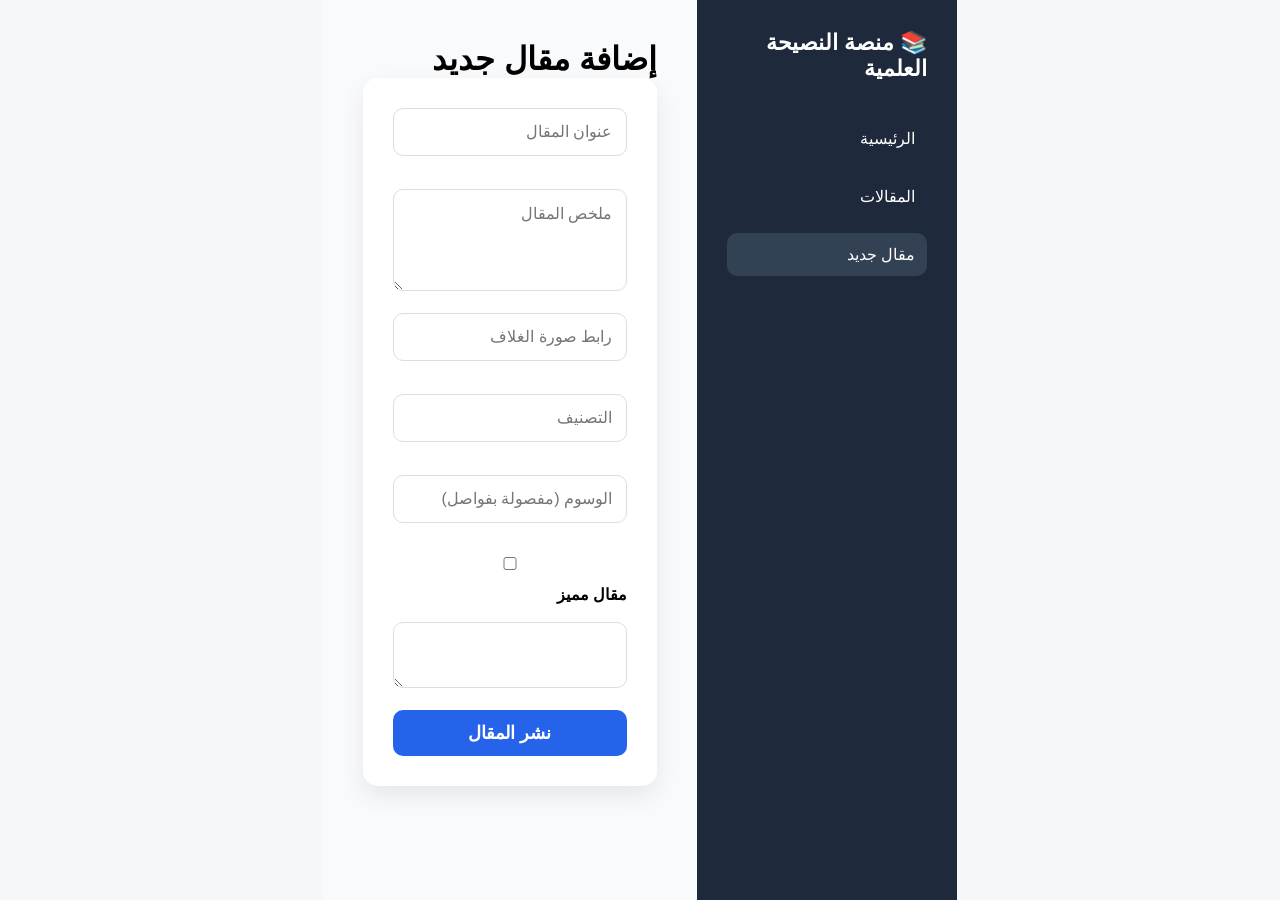
<file: admin/new-article.html>
<!DOCTYPE html>
<html lang="ar" dir="rtl">

<head>

<meta charset="UTF-8">

<meta name="viewport" content="width=device-width, initial-scale=1.0">

<title>مقال جديد</title>

<link rel="stylesheet" href="css/admin.css">

<link rel="stylesheet"
href="https://cdnjs.cloudflare.com/ajax/libs/font-awesome/6.6.0/css/all.min.css">

<script src="https://cdn.tiny.cloud/1/no-api-key/tinymce/7/tinymce.min.js"></script>

</head>

<body>

<div class="dashboard">

<aside class="sidebar">

<h2>📚 منصة النصيحة العلمية</h2>

<a href="index.html">الرئيسية</a>

<a href="articles.html">المقالات</a>

<a class="active" href="new-article.html">

مقال جديد

</a>

</aside>

<main class="content">

<h1>إضافة مقال جديد</h1>

<form id="articleForm">

<input
id="title"
type="text"
placeholder="عنوان المقال"
required>

<br><br>

<textarea
id="summary"
placeholder="ملخص المقال"
rows="4"></textarea>

<br><br>

<input
id="image"
type="text"
placeholder="رابط صورة الغلاف">

<br><br>

<input
id="category"
type="text"
placeholder="التصنيف">

<br><br>

<input
id="tags"
type="text"
placeholder="الوسوم (مفصولة بفواصل)">

<br><br>

<label>

<input
id="featured"
type="checkbox">

مقال مميز

</label>

<br><br>

<textarea id="editor"></textarea>

<br><br>

<button class="btn">

نشر المقال

</button>

</form>

</main>

</div>

<script type="module" src="js/editor.js"></script>

</body>

</html>
</file>
<file: admin/css/admin.css>
*{

margin:0;

padding:0;

box-sizing:border-box;

font-family:"Cairo",sans-serif;

}

body{

background:#f5f7fb;

display:flex;

justify-content:center;

align-items:center;

height:100vh;

}

.login-card{

background:white;

padding:40px;

width:420px;

border-radius:20px;

box-shadow:0 15px 40px rgba(0,0,0,.1);

}

.login-card h1{

text-align:center;

margin-bottom:10px;

color:#2563eb;

}

.login-card p{

text-align:center;

margin-bottom:30px;

color:#666;

}

input{

width:100%;

padding:15px;

margin-bottom:15px;

border:1px solid #ddd;

border-radius:10px;

font-size:16px;

}

button{

width:100%;

padding:15px;

background:#2563eb;

border:none;

color:white;

font-size:18px;

border-radius:10px;

cursor:pointer;

transition:.3s;

}

button:hover{

background:#1d4ed8;

}

#errorMessage{

margin-top:15px;

color:red;

text-align:center;

}
.dashboard{

display:flex;

min-height:100vh;

}

.sidebar{

width:260px;

background:#1e293b;

color:white;

padding:30px;

display:flex;

flex-direction:column;

gap:15px;

}

.sidebar h2{

margin-bottom:20px;

font-size:22px;

}

.sidebar a{

color:white;

text-decoration:none;

padding:12px;

border-radius:10px;

transition:.3s;

}

.sidebar a:hover{

background:#334155;

}

.content{

flex:1;

padding:40px;

background:#f8fafc;

}

.cards{

display:grid;

grid-template-columns:repeat(3,1fr);

gap:20px;

margin:30px 0;

}

.card{

background:white;

padding:25px;

border-radius:15px;

box-shadow:0 10px 25px rgba(0,0,0,.08);

}

.card h3{

margin-bottom:10px;

}

.card p{

font-size:34px;

font-weight:bold;

color:#2563eb;

}

table{

width:100%;

background:white;

border-collapse:collapse;

border-radius:15px;

overflow:hidden;

}

th,td{

padding:16px;

border-bottom:1px solid #eee;

text-align:right;

}

th{

background:#2563eb;

color:white;

}
.page-header{

display:flex;

justify-content:space-between;

align-items:center;

margin-bottom:25px;

}

.btn{

background:#2563eb;

color:white;

padding:12px 20px;

border-radius:10px;

text-decoration:none;

font-weight:bold;

}

.btn:hover{

background:#1d4ed8;

}

#search{

width:100%;

padding:15px;

border:1px solid #ddd;

border-radius:10px;

margin-bottom:25px;

font-size:16px;

}

.sidebar a.active{

background:#334155;

}

.thumb{

width:90px;

height:50px;

object-fit:cover;

border-radius:8px;

}

.action-btn{

padding:8px 14px;

border:none;

border-radius:8px;

cursor:pointer;

margin-left:6px;

}

.edit{

background:#f59e0b;

color:white;

}

.delete{

background:#dc2626;

color:white;

}
form{

background:white;

padding:30px;

border-radius:15px;

box-shadow:0 10px 25px rgba(0,0,0,.08);

}

form input,

form textarea{

width:100%;

padding:14px;

border:1px solid #ddd;

border-radius:10px;

font-size:16px;

}

form label{

font-weight:bold;

}
</file>
